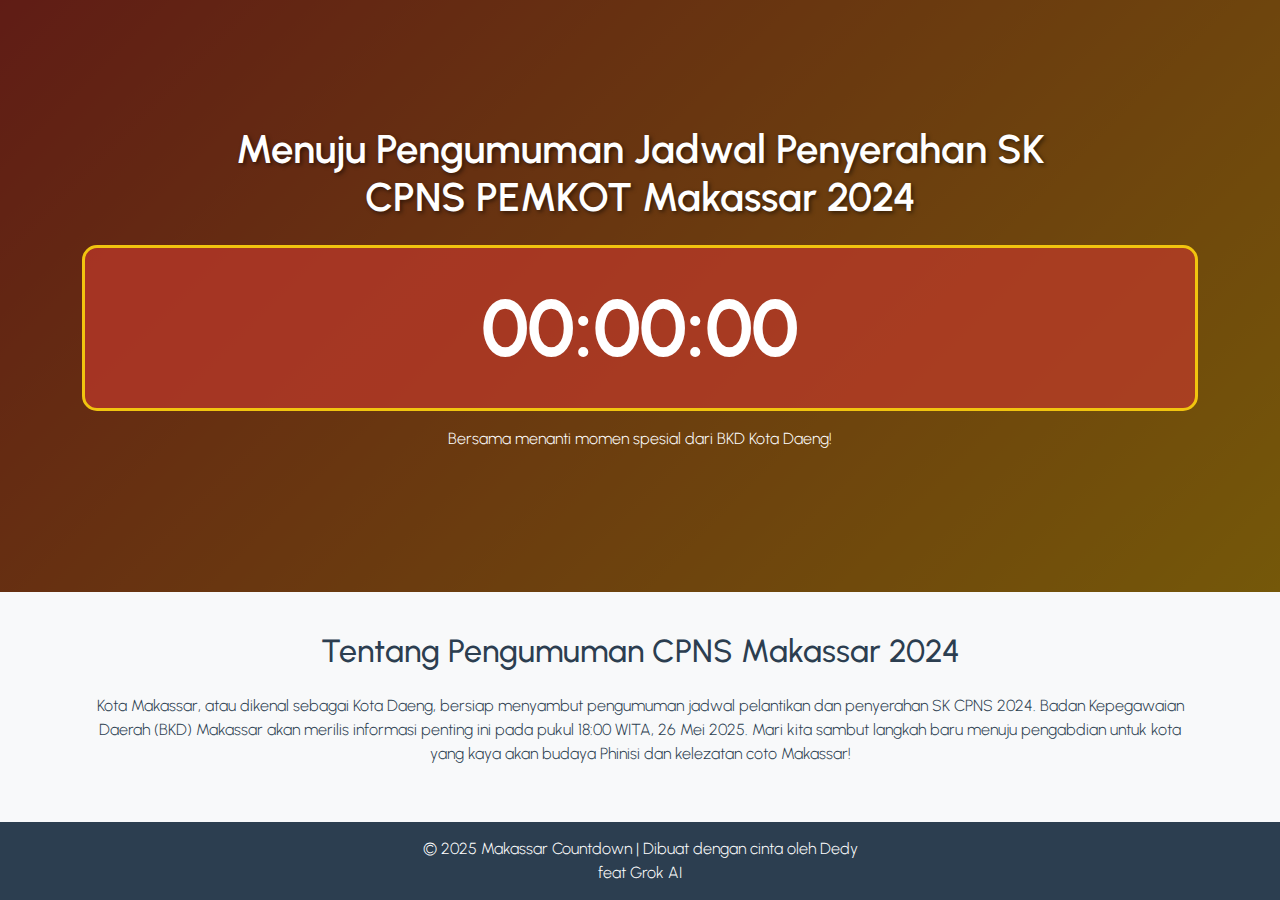
<file: cd-tambahan.html>
<!DOCTYPE html>
<html lang="en">
<head>
    <meta charset="UTF-8">
    <meta name="viewport" content="width=device-width, initial-scale=1.0">
    <title>Menuju Pengumuman SK CPNS Pemkot Makassar 2024 | by Dedy A Muzawwir</title>
    <!-- Bootstrap CSS -->
    <link href="https://cdn.jsdelivr.net/npm/bootstrap@5.3.3/dist/css/bootstrap.min.css" rel="stylesheet" integrity="sha384-QWTKZyjpPEjISv5WaRU9OFeRpok6YctnYmDr5pNlyT2bRjXh0JMhjY6hW+ALEwIH" crossorigin="anonymous">
    <!-- Google Fonts: Urbanist -->
    <link href="https://fonts.googleapis.com/css2?family=Urbanist:wght@300;400;600;700&display=swap" rel="stylesheet">
    <!-- Custom CSS -->
    <style>
        body {
            background: linear-gradient(135deg, #c0392b, #f1c40f); /* Warna songket: merah dan emas */
            height: 100vh;
            display: flex;
            flex-direction: column;
            color: white;
            font-family: 'Urbanist', sans-serif;
        }
        .countdown-section {
            flex-grow: 1;
            display: flex;
            align-items: center;
            justify-content: center;
            text-align: center;
            background: url('https://images.unsplash.com/photo-1667665061698-461f304cbfa5?q=80&w=1632&auto=format&fit=crop&ixlib=rb-4.0.3') no-repeat center center/cover; /* Gambar kapal Phinisi */
            background-blend-mode: overlay;
            background-color: rgba(0, 0, 0, 0.5);
        }
        .countdown-display {
            font-size: 5rem;
            font-weight: 700;
            background: rgba(192, 57, 43, 0.7); /* Merah songket dengan transparansi */
            padding: 20px;
            border-radius: 15px;
            border: 3px solid #f1c40f; /* Aksen emas */
        }
        .footer {
            background-color: #2c3e50; /* Biru tua, menggambarkan laut Makassar */
            padding: 15px 0;
        }
        h1 {
            font-size: 2.5rem;
            font-weight: 600;
            text-shadow: 2px 2px 4px rgba(0, 0, 0, 0.5);
        }
        p {
            font-weight: 300;
        }
        .about-section {
            background-color: #f8f9fa;
            color: #2c3e50;
            padding: 40px 0;
        }
        @media (max-width: 768px) {
            .countdown-display {
                font-size: 2.5rem;
            }
            h1 {
                font-size: 1.8rem;
            }
        }
    </style>
</head>
<body>
    <!-- Countdown Section -->
    <section class="countdown-section">
        <div class="container">
            <h1 class="mb-4">Menuju Pengumuman Jadwal Penyerahan SK<br> CPNS PEMKOT Makassar 2024</h1>
            <div class="countdown-display" id="countdown">
                00:00:00
            </div>
            <p class="mt-3">Bersama menanti momen spesial dari BKD Kota Daeng!</p>
        </div>
    </section>

    <!-- About Section -->
    <section class="about-section">
        <div class="container">
            <h2 class="text-center mb-4">Tentang Pengumuman CPNS Makassar 2024</h2>
            <p class="text-center">Kota Makassar, atau dikenal sebagai Kota Daeng, bersiap menyambut pengumuman jadwal pelantikan dan penyerahan SK CPNS 2024. Badan Kepegawaian Daerah (BKD) Makassar akan merilis informasi penting ini pada pukul 18:00 WITA, 26 Mei 2025. Mari kita sambut langkah baru menuju pengabdian untuk kota yang kaya akan budaya Phinisi dan kelezatan coto Makassar!</p>
        </div>
    </section>

    <!-- Footer -->
    <footer class="footer text-center">
        <div class="container">
            <p class="mb-0">© 2025 Makassar Countdown | Dibuat dengan cinta oleh Dedy<br> feat Grok AI</p>
        </div>
    </footer>

    <!-- Bootstrap JS and Popper.js -->
    <script src="https://cdn.jsdelivr.net/npm/@popperjs/core@2.11.8/dist/umd/popper.min.js" integrity="sha384-I7E8VVD/ismYTF4hNIPjVp/Zjvgyol6VFvRkX/vR+Vc4jQkC+hVqc2pM8ODewa9r" crossorigin="anonymous"></script>
    <script src="https://cdn.jsdelivr.net/npm/bootstrap@5.3.3/dist/js/bootstrap.min.js" integrity="sha384-0pUGZvbkm6XF6gxjEnlmuGrJXVbNuzT9qBBavbLwCsOGabYfZo0T0to5eqruptLy" crossorigin="anonymous"></script>
    <!-- Custom JavaScript -->
    <script>
        // Set target time to 6:00 PM WITA (UTC+8) on May 26, 2025
        const targetTime = new Date('2025-05-27T00:00:00+08:00').getTime();

        function updateCountdown() {
            const now = new Date().getTime();
            const timeLeft = targetTime - now;

            if (timeLeft <= 0) {
                document.getElementById('countdown').textContent = '00:00:00';
                clearInterval(countdownInterval);
                return;
            }

            const hours = Math.floor((timeLeft % (1000 * 60 * 60 * 24)) / (1000 * 60 * 60));
            const minutes = Math.floor((timeLeft % (1000 * 60 * 60)) / (1000 * 60));
            const seconds = Math.floor((timeLeft % (1000 * 60)) / 1000);

            document.getElementById('countdown').textContent = 
                `${hours.toString().padStart(2, '0')}:${minutes.toString().padStart(2, '0')}:${seconds.toString().padStart(2, '0')}`;
        }

        // Update countdown every second
        const countdownInterval = setInterval(updateCountdown, 1000);
        updateCountdown(); // Initial call
    </script>
</body>
</html>
</file>
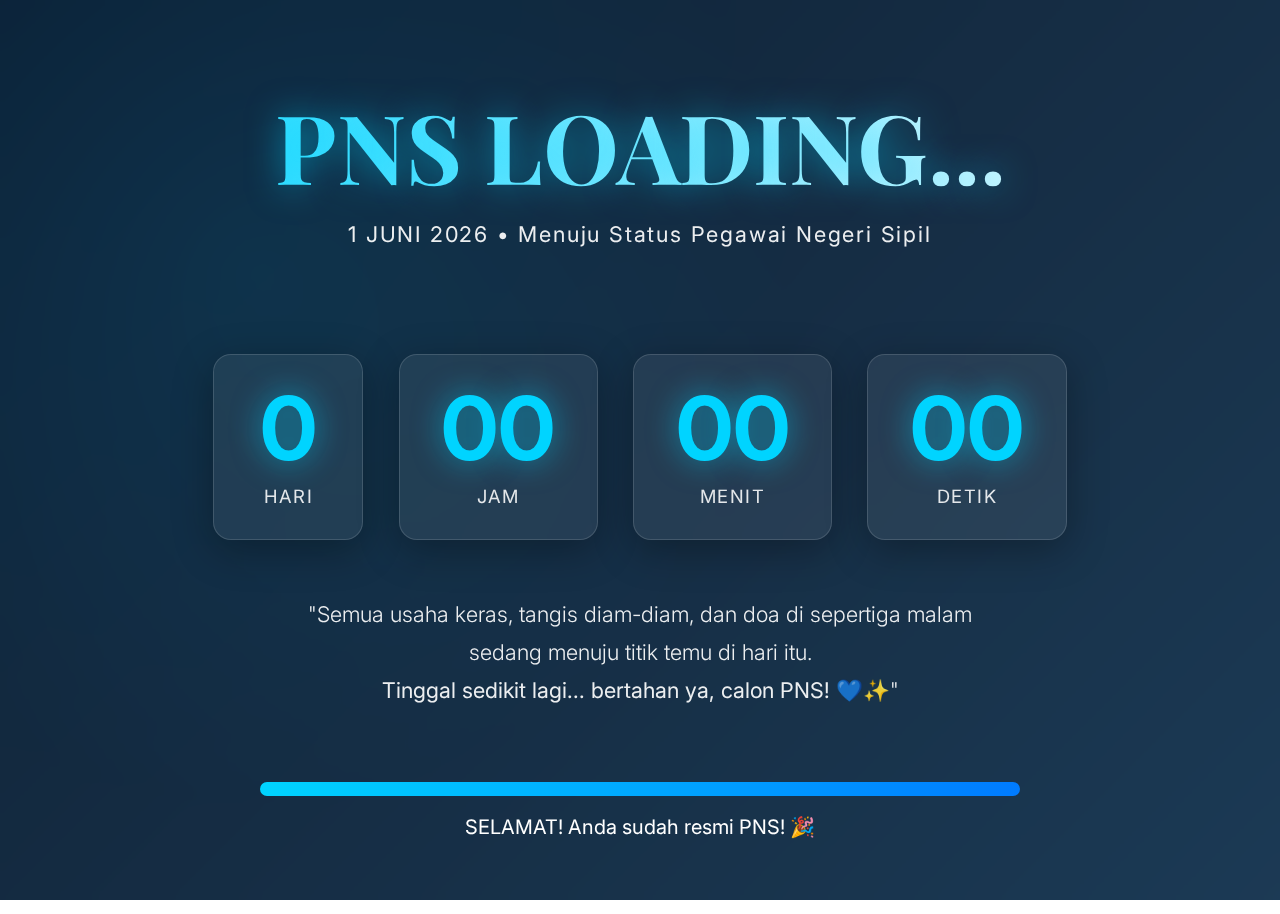
<file: countdown.html>
<!DOCTYPE html>
<html lang="id">
<head>
  <meta charset="UTF-8" />
  <meta name="viewport" content="width=device-width, initial-scale=1.0"/>
  <title>Countdown Menuju PNS | CPNS Pemkot Makassar 2024 | by Dedy A Muzawwir</title>
  <link rel="icon" href="https://makassarkota.go.id/wp-content/uploads/2024/02/logo-makassarkota-817x1024.png" type="image/png">
  
  <link href="https://cdn.jsdelivr.net/npm/bootstrap@5.3.2/dist/css/bootstrap.min.css" rel="stylesheet" />
  <link rel="stylesheet" href="https://cdnjs.cloudflare.com/ajax/libs/font-awesome/6.5.0/css/all.min.css"/>
  <link href="https://fonts.googleapis.com/css2?family=Inter:wght@300;400;500;600;700&family=Playfair+Display:wght@700&display=swap" rel="stylesheet"/>
  <link rel="stylesheet" href="https://cdnjs.cloudflare.com/ajax/libs/animate.css/4.1.1/animate.min.css"/>

  <style>
    :root {
      --primary: #0d6efd;
      --dark-blue: #0a1f44;
      --light-blue: #00d4ff;
      --glow: rgba(0,212,255,0.6);
    }

    * {
      margin: 0;
      padding: 0;
      box-sizing: border-box;
    }

    body {
      min-height: 100vh;
      background: linear-gradient(135deg, #0f2027, #203a43, #2c5364);
      background-attachment: fixed;
      font-family: 'Inter', sans-serif;
      color: white;
      overflow-x: hidden;
      position: relative;
    }

    body::before {
      content: "";
      position: fixed;
      inset: 0;
      background: radial-gradient(circle at 20% 30%, rgba(0,212,255,0.15) 0%, transparent 45%);
      pointer-events: none;
      z-index: 1;
    }

    .overlay {
      position: fixed;
      inset: 0;
      background: rgba(10, 31, 68, 0.48);
      backdrop-filter: blur(9px);
      z-index: 2;
    }

    .content {
      position: relative;
      z-index: 5;
      padding: 2rem 1rem;
    }

    .header {
      text-align: center;
      padding: 3.5rem 1rem 2rem;
    }

    .title {
      font-family: 'Playfair Display', serif;
      font-size: clamp(2.8rem, 8vw, 6rem);
      font-weight: 700;
      background: linear-gradient(90deg, #00d4ff, #ffffff, #00d4ff);
      -webkit-background-clip: text;
      background-clip: text;
      color: transparent;
      background-size: 200% auto;
      animation: shine 7s linear infinite;
      text-shadow: 0 0 35px var(--glow);
    }

    @keyframes shine {
      0%,100% { background-position: 0% center; }
      50%     { background-position: 200% center; }
    }

    .subtitle {
      font-size: 1.35rem;
      opacity: 0.92;
      margin-top: 0.9rem;
      letter-spacing: 1.8px;
    }

    .countdown-container {
      display: flex;
      flex-wrap: wrap;
      justify-content: center;
      gap: 1.4rem 2.2rem;
      margin: 3.5rem auto;
      max-width: 1100px;
    }

    .countdown-box {
      background: rgba(255,255,255,0.07);
      backdrop-filter: blur(14px);
      border: 1px solid rgba(255,255,255,0.14);
      border-radius: 18px;
      padding: 1.8rem 2.6rem;
      min-width: 150px;
      text-align: center;
      transition: all 0.45s cubic-bezier(0.175, 0.885, 0.32, 1.275);
      box-shadow: 0 10px 40px rgba(0,0,0,0.3);
    }

    .countdown-box:hover {
      transform: translateY(-15px) scale(1.06);
      box-shadow: 0 25px 70px rgba(0,212,255,0.3);
      border-color: var(--light-blue);
    }

    .number {
      font-size: clamp(3rem, 9vw, 5.5rem);
      font-weight: 700;
      line-height: 1;
      color: var(--light-blue);
      text-shadow: 0 0 30px var(--glow);
    }

    .label {
      font-size: 1.15rem;
      margin-top: 0.7rem;
      opacity: 0.88;
      letter-spacing: 1.4px;
      text-transform: uppercase;
    }

    .motivation {
      text-align: center;
      margin: 3.5rem auto;
      max-width: 760px;
      font-size: 1.35rem;
      font-weight: 300;
      line-height: 1.75;
      opacity: 0.92;
    }

    .progress-container {
      max-width: 760px;
      margin: 4.5rem auto 2.5rem;
    }

    .progress {
      height: 14px;
      background: rgba(255,255,255,0.07);
      border-radius: 30px;
      overflow: hidden;
      box-shadow: inset 0 2px 6px rgba(0,0,0,0.45);
    }

    .progress-bar {
      background: linear-gradient(90deg, #00d4ff, #007bff, #00d4ff);
      background-size: 200% auto;
      animation: progressFlow 6s linear infinite;
      height: 100%;
      width: 0%;
      transition: width 1.8s ease-out;
      box-shadow: 0 0 25px rgba(0,212,255,0.75);
    }

    @keyframes progressFlow {
      0%   { background-position: 0% center; }
      100% { background-position: 200% center; }
    }

    /* Partikel lebih halus & sedikit lebih banyak */
    .particles {
      position: fixed;
      inset: 0;
      pointer-events: none;
      z-index: 3;
    }

    .particle {
      position: absolute;
      background: rgba(0,212,255,0.75);
      border-radius: 50%;
      pointer-events: none;
      animation: float 28s infinite linear;
      opacity: 0;
    }

    @keyframes float {
      0%   { transform: translateY(110vh) scale(0.15); opacity: 0; }
      8%   { opacity: 0.8; }
      92%  { opacity: 0.8; }
      100% { transform: translateY(-25vh) scale(0.25); opacity: 0; }
    }
  </style>
</head>
<body>

<div class="overlay"></div>

<!-- Partikel background -->
<div class="particles" id="particles"></div>

<div class="content">

  <div class="header animate__animated animate__fadeInDown">
    <h1 class="title">PNS LOADING...</h1>
    <p class="subtitle">1 JUNI 2026 • Menuju Status Pegawai Negeri Sipil</p>
  </div>

  <div class="countdown-container animate__animated animate__zoomIn animate__delay-1s">
    <div class="countdown-box">
      <div class="number" id="days">0</div>
      <div class="label">Hari</div>
    </div>
    <div class="countdown-box">
      <div class="number" id="hours">00</div>
      <div class="label">Jam</div>
    </div>
    <div class="countdown-box">
      <div class="number" id="minutes">00</div>
      <div class="label">Menit</div>
    </div>
    <div class="countdown-box">
      <div class="number" id="seconds">00</div>
      <div class="label">Detik</div>
    </div>
  </div>

  <div class="motivation animate__animated animate__fadeInUp animate__delay-1s">
    "Semua usaha keras, tangis diam-diam, dan doa di sepertiga malam<br>
    sedang menuju titik temu di hari itu.<br>
    <strong>Tinggal sedikit lagi... bertahan ya, calon PNS! 💙✨</strong>"
  </div>

  <div class="progress-container animate__animated animate__fadeIn animate__delay-2s">
    <div class="progress">
      <div class="progress-bar" id="progressBar" role="progressbar"></div>
    </div>
    <p class="text-center mt-3 fs-5 opacity-85" id="percentText">0% (1 Juni 2025 – 1 Juni 2026)</p>
  </div>

</div>

<script>
// Tanggal target & start periode perhitungan progress
const startDate   = new Date("2025-06-01T00:00:00").getTime();
const targetDate  = new Date("2026-06-01T00:00:00").getTime();

function updateCountdown() {
  const now = new Date().getTime();
  const distance = targetDate - now;

  if (distance <= 0) {
    document.getElementById("days").innerText = "0";
    document.getElementById("hours").innerText = "00";
    document.getElementById("minutes").innerText = "00";
    document.getElementById("seconds").innerText = "00";
    document.getElementById("percentText").innerText = "SELAMAT! Anda sudah resmi PNS! 🎉";
    document.getElementById("progressBar").style.width = "100%";
    return;
  }

  const days    = Math.floor(distance / (1000 * 60 * 60 * 24));
  const hours   = Math.floor((distance % (1000 * 60 * 60 * 24)) / (1000 * 60 * 60));
  const minutes = Math.floor((distance % (1000 * 60 * 60)) / (1000 * 60));
  const seconds = Math.floor((distance % (1000 * 60)) / 1000);

  document.getElementById("days").innerText = days;
  document.getElementById("hours").innerText = hours.toString().padStart(2, '0');
  document.getElementById("minutes").innerText = minutes.toString().padStart(2, '0');
  document.getElementById("seconds").innerText = seconds.toString().padStart(2, '0');

  // Progress dari 1 Juni 2025 sampai 1 Juni 2026
  const totalMs = targetDate - startDate;
  const elapsedMs = Math.max(0, now - startDate);
  const progress = Math.min(100, (elapsedMs / totalMs) * 100);

  document.getElementById("progressBar").style.width = progress + "%";
  document.getElementById("percentText").innerText = 
    Math.floor(progress) + `% (1 Juni 2025 – 1 Juni 2026)`;
}

// Buat partikel mengambang
function createParticles() {
  const container = document.getElementById("particles");
  for(let i = 0; i < 30; i++) {
    const p = document.createElement("div");
    p.className = "particle";
    p.style.width = `${Math.random() * 5 + 1.5}px`;
    p.style.height = p.style.width;
    p.style.left = `${Math.random() * 100}vw`;
    p.style.animationDelay = `${Math.random() * 25}s`;
    p.style.animationDuration = `${18 + Math.random() * 30}s`;
    container.appendChild(p);
  }
}

createParticles();
updateCountdown();
setInterval(updateCountdown, 1000);
</script>

<script src="https://cdn.jsdelivr.net/npm/bootstrap@5.3.2/dist/js/bootstrap.bundle.min.js"></script>
</body>
</html>
</file>
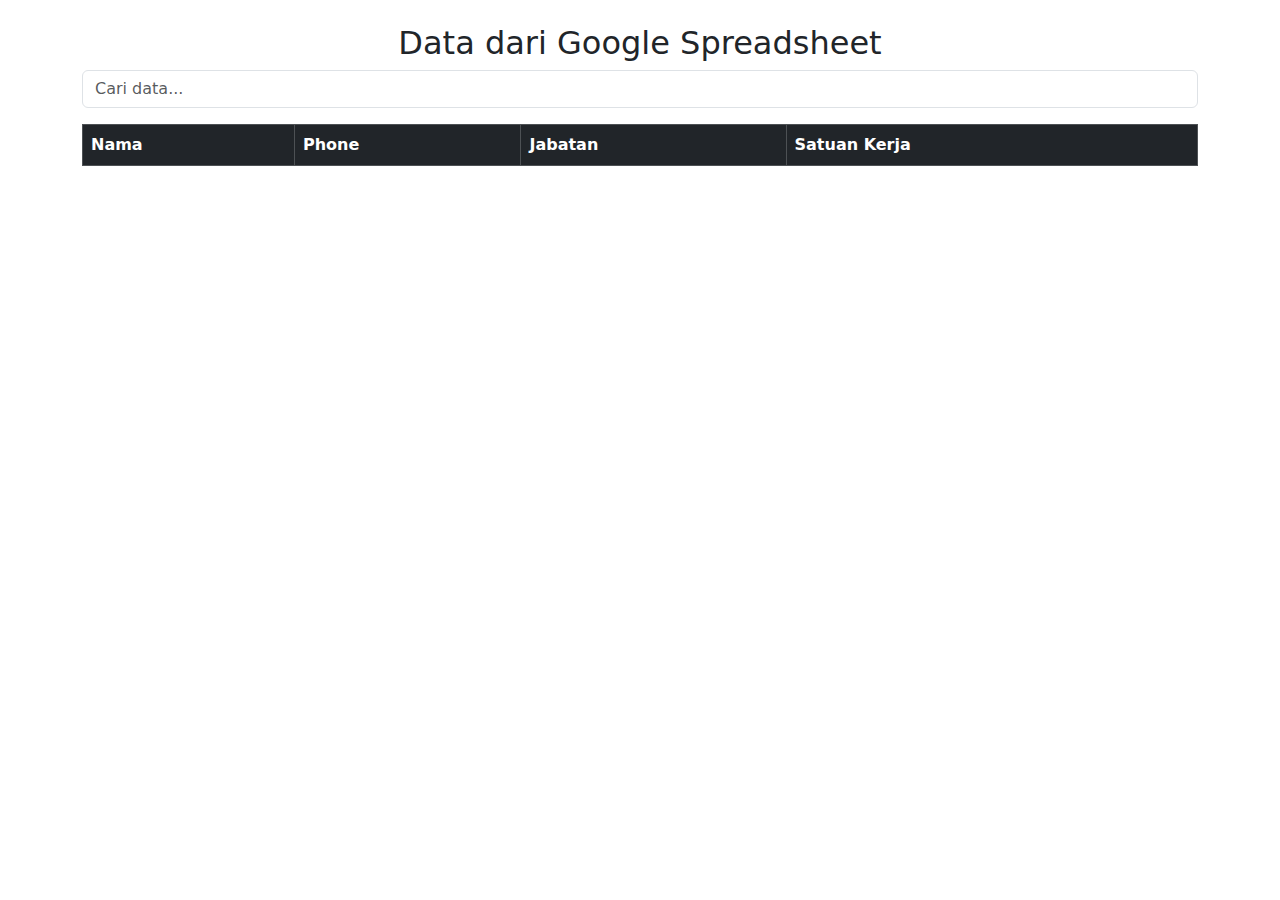
<file: t.html>
<!DOCTYPE html>
<html lang="id">
<head>
    <meta charset="UTF-8">
    <meta name="viewport" content="width=device-width, initial-scale=1.0">
    <title>Data Google Spreadsheet</title>
    <link href="https://cdn.jsdelivr.net/npm/bootstrap@5.3.2/dist/css/bootstrap.min.css" rel="stylesheet">
    <script src="https://code.jquery.com/jquery-3.6.0.min.js"></script>
    <script src="https://cdn.datatables.net/1.11.5/js/jquery.dataTables.min.js"></script>
    <link rel="stylesheet" href="https://cdn.datatables.net/1.11.5/css/jquery.dataTables.min.css">
</head>
<body class="container mt-4">
    <h2 class="text-center">Data dari Google Spreadsheet</h2>
    <input type="text" id="searchBox" class="form-control mb-3" placeholder="Cari data...">
    <table id="dataTable" class="table table-striped table-bordered">
        <thead class="table-dark">
            <tr>
                <th>Nama</th>
                <th>Phone</th>
                <th>Jabatan</th>
                <th>Satuan Kerja</th>
            </tr>
        </thead>
        <tbody></tbody>
    </table>

    <script>
        $(document).ready(function() {
            let sheetUrl = "https://docs.google.com/spreadsheets/d/1pcwE1QG0zuQSgajTKFLqOjdHliTDxAwP0t11FkDR0XM/gviz/tq?tqx=out:json";
            
            $.get(sheetUrl, function(data) {
                let jsonData = data.match(/google\.visualization\.Query\.setResponse\((.*)\);/);
                if (jsonData && jsonData[1]) {
                    let sheetData = JSON.parse(jsonData[1]).table.rows;
                    
                    sheetData.forEach(row => {
                        let nama = row.c[0] ? row.c[2].v : "";
                        let phone = row.c[1] ? row.c[3].v : "";
                        let jabatan = row.c[2] ? row.c[2].v : "";
                        let satuanKerja = row.c[3] ? row.c[3].v : "";
                        
                        $("#dataTable tbody").append(`
                            <tr>
                                <td>${nama}</td>
                                <td>${phone}</td>
                                <td>${jabatan}</td>
                                <td>${satuanKerja}</td>
                            </tr>
                        `);
                    });
                    
                    let table = $('#dataTable').DataTable();
                    
                    $('#searchBox').on('keyup', function() {
                        table.search(this.value).draw();
                    });
                }
            });
        });
    </script>
    <script src="https://cdn.jsdelivr.net/npm/bootstrap@5.3.2/dist/js/bootstrap.bundle.min.js"></script>
</body>
</html>
</file>
